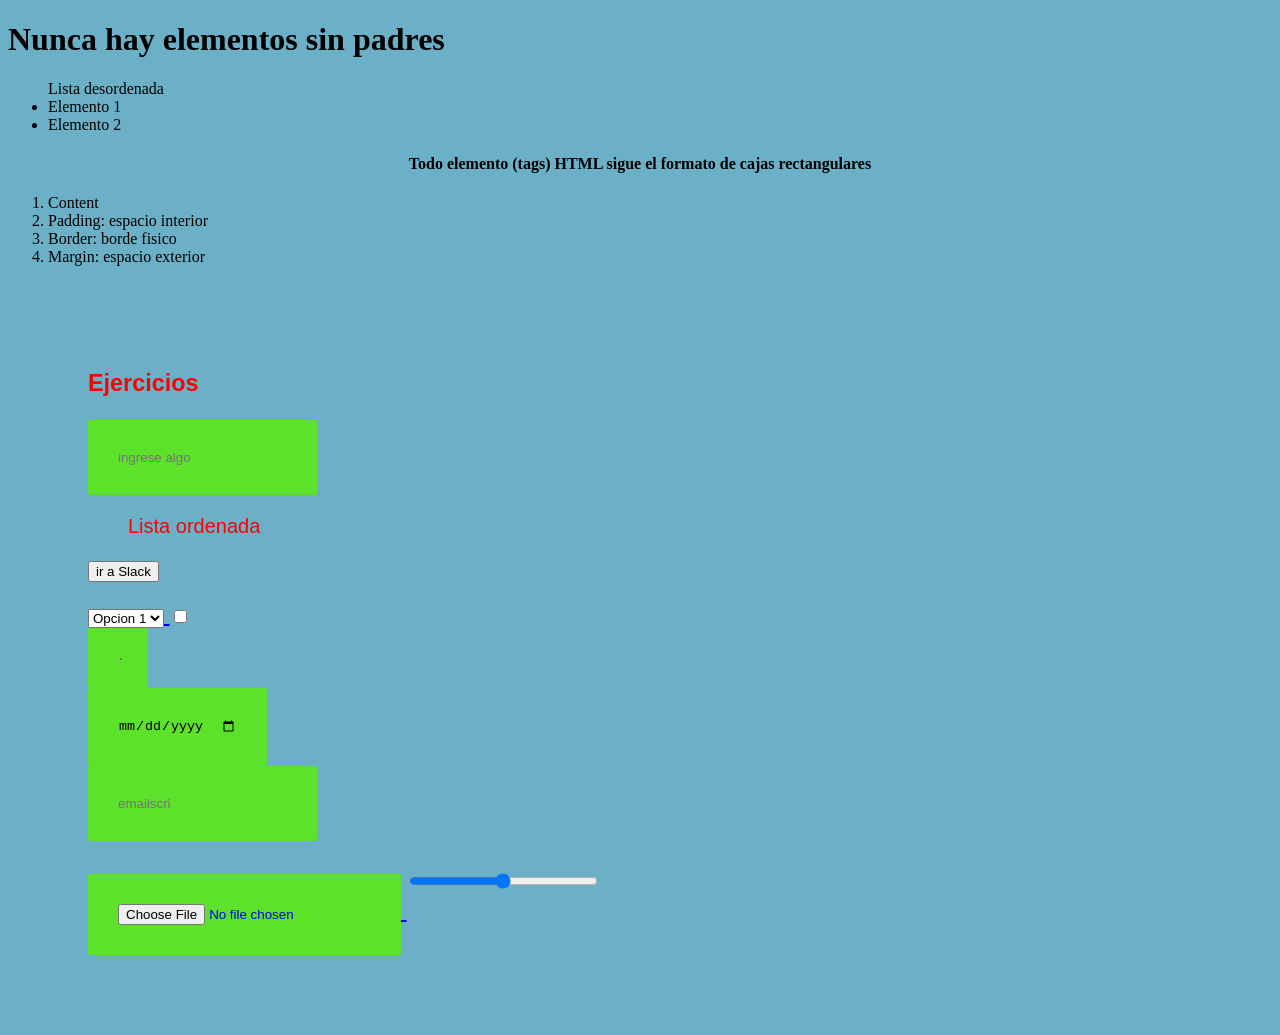
<file: front/index.html>
<!DOCTYPE html>
<html lang="es">
      <head>
        <meta charset="UTF-8">
          <title>Primera pagina de intros</title>
        <link rel="stylesheet" href="style.css">
        <script src="script.js"></script>
      </head>
<body>
    <h1>Nunca hay elementos sin padres</h1>
    <ul>Lista desordenada
        <li>Elemento 1</li>
        <li>Elemento 2</li>
    </ul>

    <div>
      <h4 id="primer_titulo">Todo elemento (tags) HTML sigue el formato de cajas rectangulares</h4>
        <ol id="lista">
          <li>Content</li>
          <li>Padding: espacio interior</li>
          <li>Border: borde fisico</li>
          <li>Margin: espacio exterior</li>
        </ol>
    </div>

    <div class="ejercicios">
        <h3>Ejercicios</h3>
          <input type="text" placeholder="ingrese algo"><ol>Lista ordenada</ol>
          <a href="https://app.slack.com/client/T06N39C4AB1/C06P6L28R9N">
          <button>ir a Slack</button> <br> <br>
          <select>
            <option value="opcion1">Opcion 1</option>
            <option value="opcion2">Opcion 2</option>
            <option value="opcion3">Opcion 3</option>
          </select>
          <input type="checkbox" id="checkbox1"> <br>
          <input type="color">  <br>
          <input type="date"> <br>
          <input type="email" placeholder="emailscri"> <br>
          <input type="file">
          <input type="range">
</body>
</html>
</file>
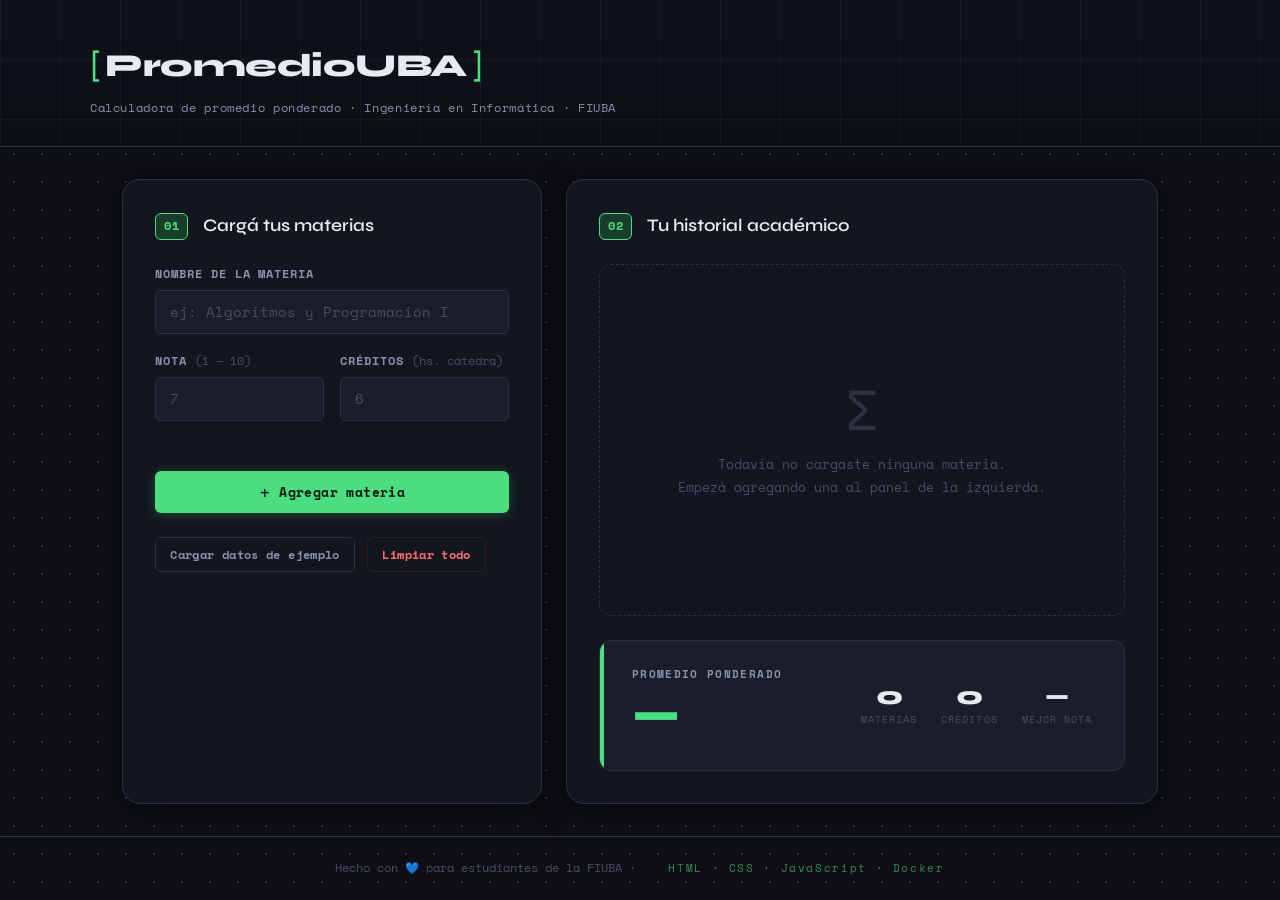
<file: Docker/promedio-uba/src/index.html>
<!DOCTYPE html>
<html lang="es">
<head>
  <meta charset="UTF-8" />
  <meta name="viewport" content="width=device-width, initial-scale=1.0" />
  <title>PromedioUBA — Calculadora de Promedio</title>
  <link rel="preconnect" href="https://fonts.googleapis.com" />
  <link rel="preconnect" href="https://fonts.gstatic.com" crossorigin />
  <link href="https://fonts.googleapis.com/css2?family=Space+Mono:wght@400;700&family=Syne:wght@400;600;800&display=swap" rel="stylesheet" />
  <link rel="stylesheet" href="styles.css"/>
  <script src="app.js"></script>
</head>
<body>

  <!-- HEADER -->
  <header class="header">
    <div class="header__inner">
      <div class="logo">
        <span class="logo__bracket">[</span>
        <span class="logo__text">PromedioUBA</span>
        <span class="logo__bracket">]</span>
      </div>
      <p class="header__sub">Calculadora de promedio ponderado · Ingeniería en Informática · FIUBA</p>
    </div>
    <div class="header__grid-lines" aria-hidden="true"></div>
  </header>

  <!-- MAIN -->
  <main class="main">

    <!-- PANEL IZQUIERDO: formulario -->
    <section class="panel panel--form" aria-label="Carga de materias">

      <div class="panel__title">
        <span class="step-badge">01</span>
        <h2>Cargá tus materias</h2>
      </div>

      <form id="form-materia" class="form" novalidate>
        <div class="form__row">
          <div class="form__field">
            <label for="nombre-materia">Nombre de la materia</label>
            <input
              type="text"
              id="nombre-materia"
              name="nombre"
              placeholder="ej: Algoritmos y Programación I"
              autocomplete="off"
              maxlength="60"
            />
          </div>
        </div>

        <div class="form__row form__row--split">
          <div class="form__field">
            <label for="nota-materia">Nota <span class="label__hint">(1 – 10)</span></label>
            <input
              type="number"
              id="nota-materia"
              name="nota"
              placeholder="7"
              min="1"
              max="10"
              step="1"
            />
          </div>
          <div class="form__field">
            <label for="creditos-materia">Créditos <span class="label__hint">(hs. cátedra)</span></label>
            <input
              type="number"
              id="creditos-materia"
              name="creditos"
              placeholder="6"
              min="1"
              max="20"
              step="1"
            />
          </div>
        </div>

        <p class="form__error" id="form-error" role="alert" aria-live="polite"></p>

        <button type="submit" class="btn btn--primary" id="btn-agregar">
          <span class="btn__icon">+</span>
          <span>Agregar materia</span>
        </button>
      </form>

      <!-- Acciones extra -->
      <div class="form__actions">
        <button class="btn btn--ghost btn--sm" id="btn-demo">
          Cargar datos de ejemplo
        </button>
        <button class="btn btn--danger btn--sm" id="btn-limpiar">
          Limpiar todo
        </button>
      </div>
    </section>

    <!-- PANEL DERECHO: tabla + resultado -->
    <section class="panel panel--results" aria-label="Resultados">

      <div class="panel__title">
        <span class="step-badge">02</span>
        <h2>Tu historial académico</h2>
      </div>

      <!-- Estado vacío -->
      <div class="empty-state" id="empty-state">
        <div class="empty-state__icon" aria-hidden="true">∑</div>
        <p>Todavía no cargaste ninguna materia.<br/>Empezá agregando una al panel de la izquierda.</p>
      </div>

      <!-- Tabla -->
      <div class="table-wrapper" id="table-wrapper" hidden>
        <table class="table" id="tabla-materias" aria-label="Lista de materias">
          <thead>
            <tr>
              <th scope="col">#</th>
              <th scope="col">Materia</th>
              <th scope="col">Nota</th>
              <th scope="col">Créditos</th>
              <th scope="col"><span class="sr-only">Eliminar</span></th>
            </tr>
          </thead>
          <tbody id="tabla-body">
            <!-- filas generadas por JS -->
          </tbody>
        </table>
      </div>

      <!-- Resultado promedio -->
      <div class="result-card" id="result-card" hidden>
        <div class="result-card__left">
          <p class="result-card__label">Promedio ponderado</p>
          <div class="result-card__score" id="resultado-promedio">—</div>
          <p class="result-card__desc" id="resultado-desc"></p>
        </div>
        <div class="result-card__right">
          <div class="result-card__stat">
            <span class="stat__value" id="stat-materias">0</span>
            <span class="stat__label">materias</span>
          </div>
          <div class="result-card__stat">
            <span class="stat__value" id="stat-creditos">0</span>
            <span class="stat__label">créditos</span>
          </div>
          <div class="result-card__stat">
            <span class="stat__value" id="stat-mejor">—</span>
            <span class="stat__label">mejor nota</span>
          </div>
        </div>
      </div>

    </section>
  </main>

  <!-- FOOTER -->
  <footer class="footer">
    <p>Hecho con 💙 para estudiantes de la FIUBA · <span id="year"></span></p>
    <p class="footer__tech">HTML · CSS · JavaScript · Docker</p>
  </footer>

 
</body>
</html>
</file>
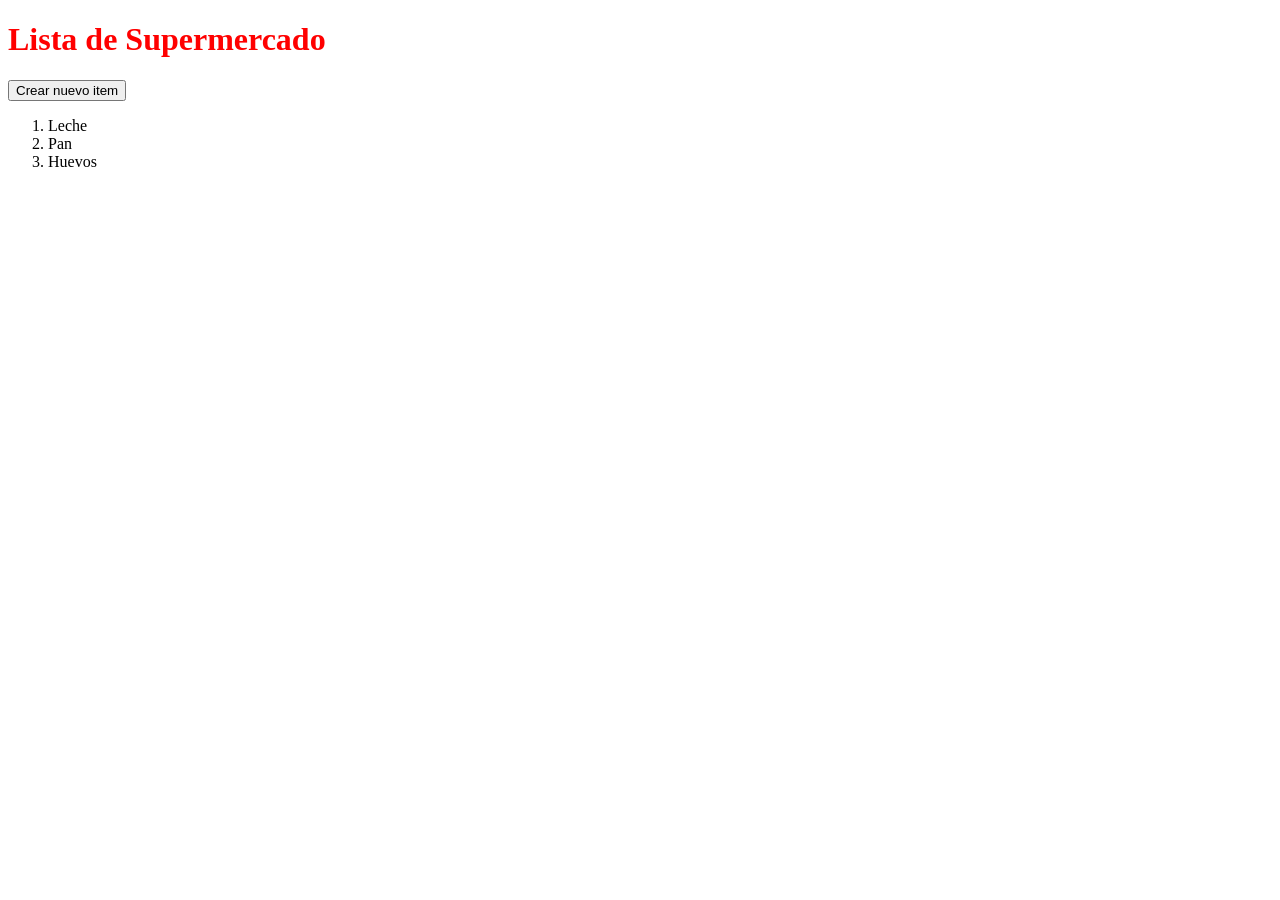
<file: front/super.html>
<!DOCTYPE html>
<html lang="en">
<head>
    <meta charset="UTF-8">
    <meta name="viewport" content="width=device-width, initial-scale=1.0">
    <title>Lista Super</title>
    <script src="superscript.js"></script>
</head>
<body>
    <h1 style="color: red;">Lista de Supermercado</h1>
    <button id="boton">Crear nuevo item</button>
    <ol id="lista">
        <li>Leche</li>
        <li>Pan</li>
        <li>Huevos</li>
    </ol>
</body>
</html>
</file>
<file: front/style.css>
body {
    background-color: rgb(107, 176, 199)
}

.ejercicios  {
    padding: 30px;
    color: red;
    font-family: 'Gill Sans', 'Gill Sans MT', Calibri, 'Trebuchet MS', sans-serif;
    font-size: 20px;
    margin: 50px;
}

#primer_titulo {
    text-align: center;
}

.ejercicios input {
    padding: 30px;
    background-color: rgb(92, 226, 43);
    border: 3px;
    border-radius: 2px;
    border-color: black;
}
</file>
<file: Docker/promedio-uba/src/styles.css>
/* =====================================================================
   PromedioUBA — styles.css
   Estética: editorial técnico-oscuro, tipografía monoespaciada,
   acentos neón verde-lima. Inspirado en terminales y documentación técnica.
   ===================================================================== */

/* ── Variables ──────────────────────────────────────────────────────── */
:root {
  --bg:          #0d0f14;
  --bg-panel:    #13161e;
  --bg-surface:  #1a1e2a;
  --bg-hover:    #202535;
  --border:      #2a2f42;
  --border-focus:#4ade80;

  --accent:      #4ade80;   /* verde lima */
  --accent-dim:  #1a3d2b;
  --accent-2:    #60a5fa;   /* azul suave */
  --danger:      #f87171;
  --danger-dim:  #3b1919;

  --text-primary:   #e8eaf2;
  --text-secondary: #8890aa;
  --text-muted:     #454d66;

  --font-display: 'Syne', sans-serif;
  --font-mono:    'Space Mono', monospace;

  --radius-sm: 6px;
  --radius-md: 12px;
  --radius-lg: 18px;

  --shadow-card: 0 4px 32px rgba(0,0,0,.5);
  --shadow-glow: 0 0 24px rgba(74,222,128,.12);
}

/* ── Reset base ─────────────────────────────────────────────────────── */
*, *::before, *::after { box-sizing: border-box; margin: 0; padding: 0; }

html { scroll-behavior: smooth; }

body {
  background-color: var(--bg);
  color: var(--text-primary);
  font-family: var(--font-mono);
  font-size: 14px;
  line-height: 1.6;
  min-height: 100vh;
  display: flex;
  flex-direction: column;
  /* patrón de fondo: puntos sutiles */
  background-image: radial-gradient(circle, #2a2f42 1px, transparent 1px);
  background-size: 28px 28px;
}

/* ── Utilidades ─────────────────────────────────────────────────────── */
.sr-only {
  position: absolute; width: 1px; height: 1px;
  overflow: hidden; clip: rect(0,0,0,0); white-space: nowrap;
}

/* ── Header ─────────────────────────────────────────────────────────── */
.header {
  position: relative;
  padding: 2.5rem 2rem 1.8rem;
  border-bottom: 1px solid var(--border);
  overflow: hidden;
  background: linear-gradient(180deg, #0d1219 0%, var(--bg) 100%);
}

.header__inner {
  position: relative;
  z-index: 1;
  max-width: 1100px;
  margin: 0 auto;
}

.logo {
  font-family: var(--font-display);
  font-size: 2rem;
  font-weight: 800;
  letter-spacing: -0.5px;
  display: inline-flex;
  align-items: center;
  gap: 0.3rem;
  margin-bottom: 0.4rem;
}

.logo__bracket {
  color: var(--accent);
  font-weight: 400;
}

.logo__text { color: var(--text-primary); }

.header__sub {
  font-size: 0.78rem;
  color: var(--text-secondary);
  letter-spacing: 0.05em;
}

/* líneas decorativas de fondo */
.header__grid-lines {
  position: absolute;
  inset: 0;
  background-image:
    linear-gradient(90deg, var(--border) 1px, transparent 1px),
    linear-gradient(0deg, var(--border) 1px, transparent 1px);
  background-size: 60px 60px;
  opacity: 0.3;
  pointer-events: none;
}

/* ── Main layout ────────────────────────────────────────────────────── */
.main {
  flex: 1;
  display: grid;
  grid-template-columns: 420px 1fr;
  gap: 1.5rem;
  padding: 2rem;
  max-width: 1100px;
  width: 100%;
  margin: 0 auto;
}

/* ── Panel base ─────────────────────────────────────────────────────── */
.panel {
  background: var(--bg-panel);
  border: 1px solid var(--border);
  border-radius: var(--radius-lg);
  padding: 2rem;
  box-shadow: var(--shadow-card);
  display: flex;
  flex-direction: column;
  gap: 1.5rem;
}

.panel__title {
  display: flex;
  align-items: center;
  gap: 0.9rem;
}

.panel__title h2 {
  font-family: var(--font-display);
  font-size: 1.1rem;
  font-weight: 600;
  color: var(--text-primary);
}

.step-badge {
  font-family: var(--font-mono);
  font-size: 0.72rem;
  font-weight: 700;
  color: var(--accent);
  background: var(--accent-dim);
  border: 1px solid var(--accent);
  border-radius: var(--radius-sm);
  padding: 0.2rem 0.5rem;
  letter-spacing: 0.05em;
  flex-shrink: 0;
}

/* ── Formulario ─────────────────────────────────────────────────────── */
.form {
  display: flex;
  flex-direction: column;
  gap: 1.1rem;
}

.form__row { display: flex; flex-direction: column; gap: 0.5rem; }

.form__row--split {
  flex-direction: row;
  gap: 1rem;
}

.form__row--split .form__field { flex: 1; }

.form__field {
  display: flex;
  flex-direction: column;
  gap: 0.4rem;
}

label {
  font-size: 0.75rem;
  font-weight: 700;
  color: var(--text-secondary);
  letter-spacing: 0.08em;
  text-transform: uppercase;
}

.label__hint {
  font-weight: 400;
  text-transform: none;
  letter-spacing: 0;
  color: var(--text-muted);
}

input[type="text"],
input[type="number"] {
  background: var(--bg-surface);
  border: 1px solid var(--border);
  border-radius: var(--radius-sm);
  color: var(--text-primary);
  font-family: var(--font-mono);
  font-size: 0.9rem;
  padding: 0.65rem 0.9rem;
  width: 100%;
  transition: border-color 0.2s, box-shadow 0.2s;
  outline: none;
}

input::placeholder { color: var(--text-muted); }

input:focus {
  border-color: var(--accent);
  box-shadow: 0 0 0 3px rgba(74,222,128,.12);
}

input:hover:not(:focus) { border-color: #3a4060; }

/* ── Error inline ───────────────────────────────────────────────────── */
.form__error {
  font-size: 0.78rem;
  color: var(--danger);
  min-height: 1.2em;
  transition: opacity 0.2s;
}

/* ── Botones ────────────────────────────────────────────────────────── */
.btn {
  display: inline-flex;
  align-items: center;
  justify-content: center;
  gap: 0.5rem;
  font-family: var(--font-mono);
  font-size: 0.82rem;
  font-weight: 700;
  border: none;
  border-radius: var(--radius-sm);
  cursor: pointer;
  transition: background 0.18s, transform 0.1s, box-shadow 0.18s;
  letter-spacing: 0.03em;
  padding: 0.7rem 1.2rem;
  white-space: nowrap;
  text-decoration: none;
}

.btn:active { transform: translateY(1px); }

.btn--primary {
  background: var(--accent);
  color: #0d1a12;
  box-shadow: 0 2px 12px rgba(74,222,128,.25);
}

.btn--primary:hover {
  background: #6ee89a;
  box-shadow: var(--shadow-glow);
}

.btn__icon {
  font-size: 1.2rem;
  line-height: 1;
  font-weight: 400;
}

.btn--ghost {
  background: transparent;
  color: var(--text-secondary);
  border: 1px solid var(--border);
}

.btn--ghost:hover {
  background: var(--bg-surface);
  color: var(--text-primary);
  border-color: #3a4060;
}

.btn--danger {
  background: transparent;
  color: var(--danger);
  border: 1px solid var(--danger-dim);
}

.btn--danger:hover {
  background: var(--danger-dim);
  border-color: var(--danger);
}

.btn--sm { font-size: 0.75rem; padding: 0.5rem 0.9rem; }

.btn--icon-only {
  padding: 0.35rem 0.6rem;
  font-size: 0.85rem;
  background: transparent;
  color: var(--danger);
  border: 1px solid transparent;
  border-radius: var(--radius-sm);
}

.btn--icon-only:hover {
  background: var(--danger-dim);
  border-color: var(--danger);
}

.form__actions {
  display: flex;
  gap: 0.75rem;
  flex-wrap: wrap;
}

/* ── Estado vacío ───────────────────────────────────────────────────── */
.empty-state {
  display: flex;
  flex-direction: column;
  align-items: center;
  justify-content: center;
  padding: 3rem 1rem;
  gap: 1rem;
  color: var(--text-muted);
  text-align: center;
  border: 1px dashed var(--border);
  border-radius: var(--radius-md);
  flex: 1;
}

.empty-state__icon {
  font-size: 3.5rem;
  color: var(--text-muted);
  line-height: 1;
  opacity: 0.5;
}

.empty-state p { font-size: 0.82rem; line-height: 1.8; }

/* ── Tabla ──────────────────────────────────────────────────────────── */
.table-wrapper {
  overflow-x: auto;
  border-radius: var(--radius-md);
  border: 1px solid var(--border);
}

.table {
  width: 100%;
  border-collapse: collapse;
  font-size: 0.82rem;
}

.table thead {
  background: var(--bg-surface);
  border-bottom: 1px solid var(--border);
}

.table th {
  padding: 0.65rem 0.9rem;
  text-align: left;
  font-size: 0.7rem;
  font-weight: 700;
  text-transform: uppercase;
  letter-spacing: 0.1em;
  color: var(--text-secondary);
  white-space: nowrap;
}

.table td {
  padding: 0.65rem 0.9rem;
  border-bottom: 1px solid var(--border);
  color: var(--text-primary);
  vertical-align: middle;
}

.table tbody tr:last-child td { border-bottom: none; }

.table tbody tr {
  transition: background 0.15s;
}

.table tbody tr:hover { background: var(--bg-hover); }

/* animación de entrada de fila */
@keyframes row-in {
  from { opacity: 0; transform: translateX(-8px); }
  to   { opacity: 1; transform: translateX(0); }
}

.table tbody tr.new-row {
  animation: row-in 0.28s ease-out both;
}

.table tbody tr.removing {
  animation: row-in 0.22s ease-in reverse both;
}

/* color de nota según valor */
.nota-alta  { color: var(--accent);  font-weight: 700; }
.nota-media { color: #facc15; font-weight: 700; }
.nota-baja  { color: var(--danger);  font-weight: 700; }

.num-col { font-size: 0.7rem; color: var(--text-muted); }
.nombre-col { max-width: 200px; overflow: hidden; text-overflow: ellipsis; white-space: nowrap; }

/* ── Resultado / tarjeta ────────────────────────────────────────────── */
.result-card {
  display: flex;
  align-items: center;
  justify-content: space-between;
  gap: 1.5rem;
  background: var(--bg-surface);
  border: 1px solid var(--border);
  border-radius: var(--radius-md);
  padding: 1.5rem 2rem;
  position: relative;
  overflow: hidden;
}

/* borde izquierdo coloreado */
.result-card::before {
  content: '';
  position: absolute;
  left: 0; top: 0; bottom: 0;
  width: 4px;
  background: var(--accent);
  border-radius: 4px 0 0 4px;
  transition: background 0.4s;
}

.result-card.nota-danger::before  { background: var(--danger); }
.result-card.nota-warning::before { background: #facc15; }

.result-card__label {
  font-size: 0.7rem;
  font-weight: 700;
  text-transform: uppercase;
  letter-spacing: 0.12em;
  color: var(--text-secondary);
  margin-bottom: 0.3rem;
}

.result-card__score {
  font-family: var(--font-display);
  font-size: 3.2rem;
  font-weight: 800;
  color: var(--accent);
  line-height: 1;
  transition: color 0.4s;
}

.result-card.nota-danger  .result-card__score { color: var(--danger); }
.result-card.nota-warning .result-card__score { color: #facc15; }

.result-card__desc {
  font-size: 0.75rem;
  color: var(--text-secondary);
  margin-top: 0.4rem;
}

.result-card__right {
  display: flex;
  gap: 1.5rem;
  flex-wrap: wrap;
}

.result-card__stat {
  display: flex;
  flex-direction: column;
  align-items: center;
  gap: 0.15rem;
}

.stat__value {
  font-family: var(--font-display);
  font-size: 1.6rem;
  font-weight: 800;
  color: var(--text-primary);
  line-height: 1;
}

.stat__label {
  font-size: 0.65rem;
  color: var(--text-muted);
  text-transform: uppercase;
  letter-spacing: 0.1em;
}

/* animación del score */
@keyframes score-pop {
  0%   { transform: scale(1); }
  50%  { transform: scale(1.12); }
  100% { transform: scale(1); }
}

.result-card__score.pop {
  animation: score-pop 0.35s cubic-bezier(0.34,1.56,0.64,1);
}

/* ── Footer ─────────────────────────────────────────────────────────── */
.footer {
  text-align: center;
  padding: 1.4rem 2rem;
  border-top: 1px solid var(--border);
  color: var(--text-muted);
  font-size: 0.72rem;
  display: flex;
  justify-content: center;
  align-items: center;
  gap: 2rem;
  flex-wrap: wrap;
}

.footer__tech {
  color: var(--accent);
  opacity: 0.6;
  letter-spacing: 0.15em;
  font-size: 0.68rem;
}

/* ── Responsive ─────────────────────────────────────────────────────── */
@media (max-width: 820px) {
  .main {
    grid-template-columns: 1fr;
    padding: 1rem;
  }

  .result-card {
    flex-direction: column;
    align-items: flex-start;
  }

  .result-card__right {
    width: 100%;
    justify-content: space-around;
  }

  .logo { font-size: 1.5rem; }
}

@media (max-width: 480px) {
  .form__row--split { flex-direction: column; }
  .form__actions { flex-direction: column; }
  .btn { width: 100%; justify-content: center; }
}
</file>
